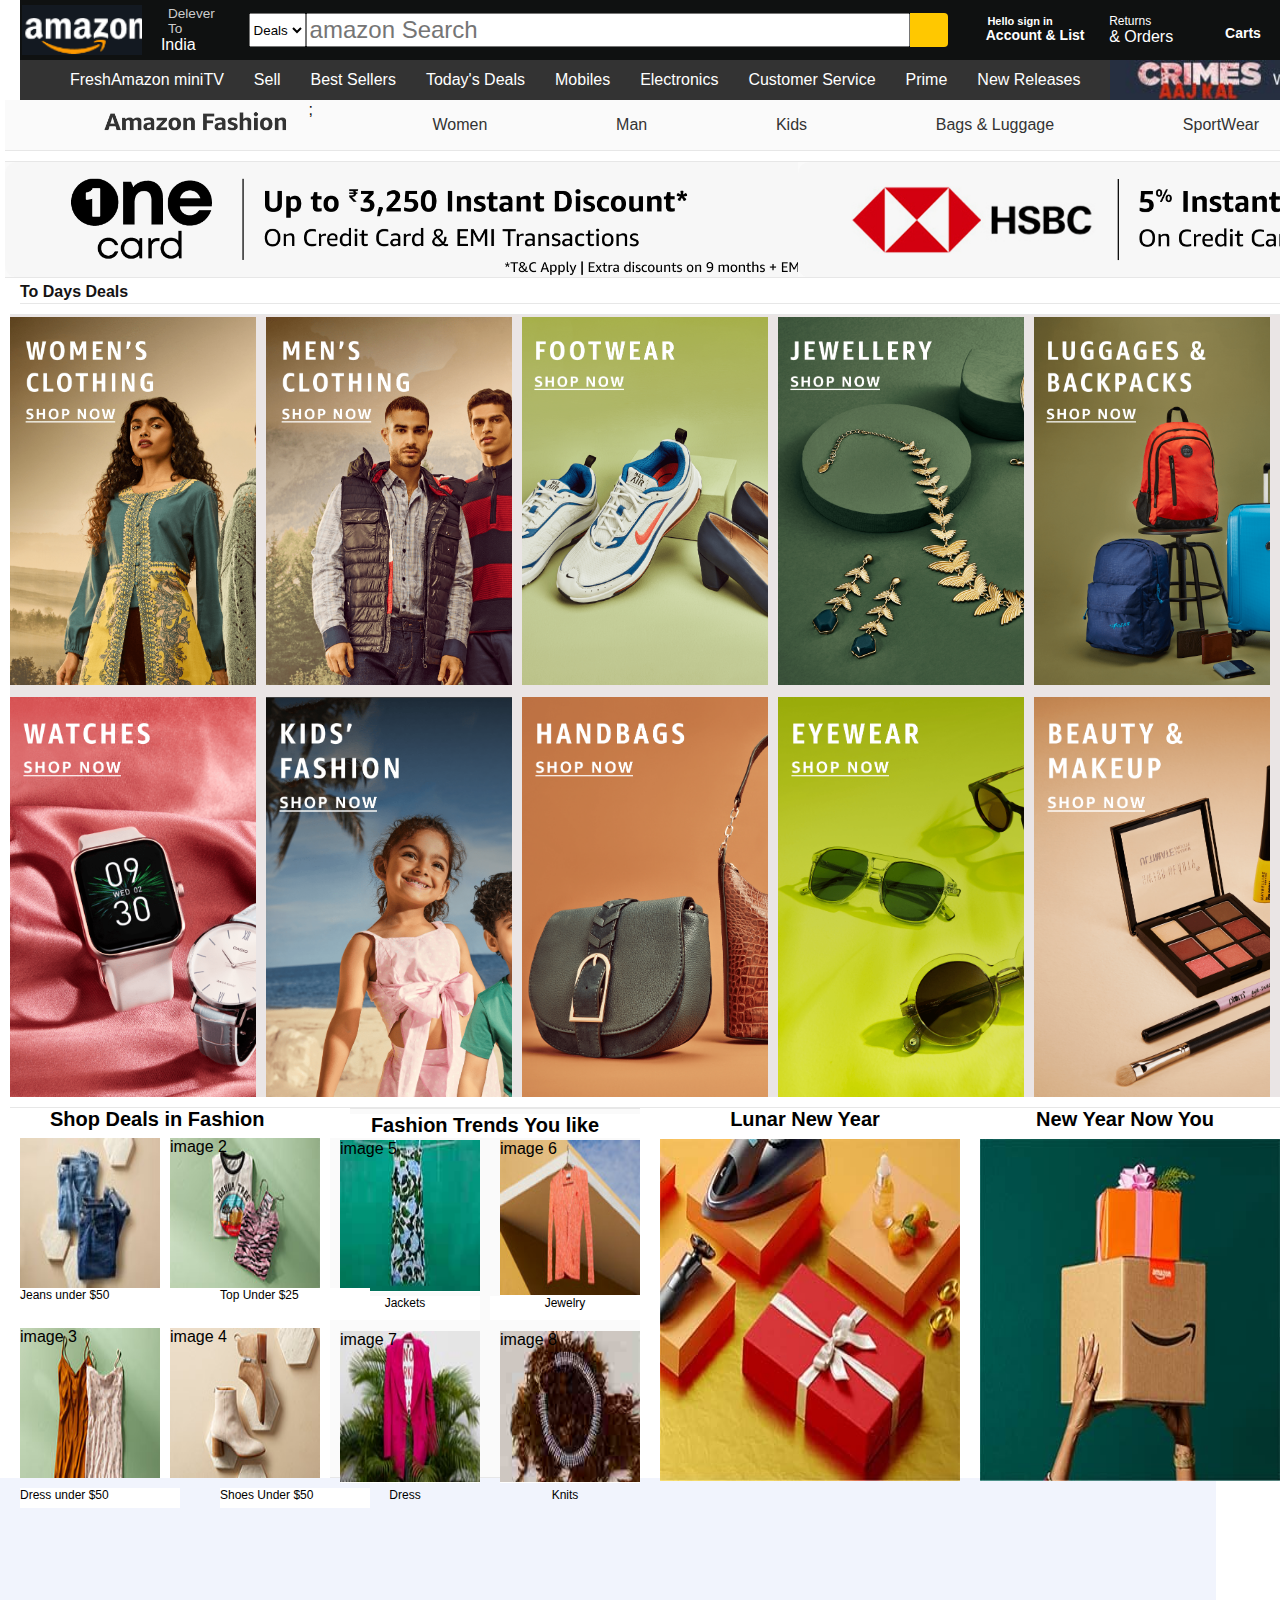
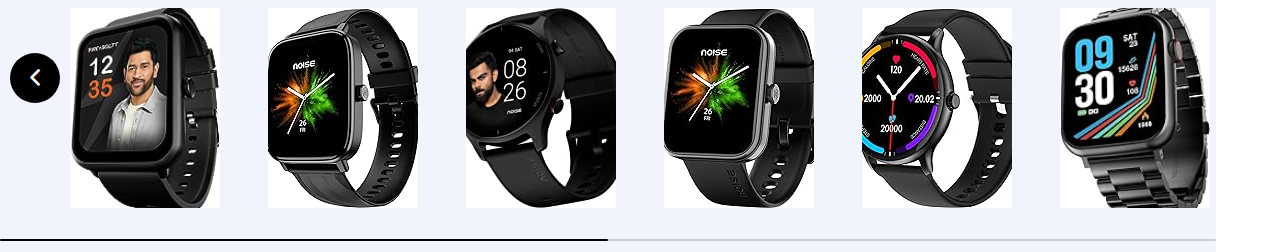
<file: index.html>
<!DOCTYPE html>
<html lang="en">
<head>
    <meta charset="UTF-8">
    <meta name="viewport" content="width=device-width, initial-scale=1.0">
    <link rel="stylesheet" href="https://cdnjs.cloudflare.com/ajax/libs/font-awesome/6.5.1/css/all.min.css" integrity="sha512-DTOQO9RWCH3ppGqcWaEA1BIZOC6xxalwEsw9c2QQeAIftl+Vegovlnee1c9QX4TctnWMn13TZye+giMm8e2LwA==" crossorigin="anonymous" referrerpolicy="no-referrer" />
   <!-- slider control Symbols -->
   <link rel="stylesheet" href="https://fonts.googleapis.com/css2?family=Material+Symbols+Rounded:opsz,wght,FILL,GRAD@48,400,0,0" />
    <title>amazon</title>
    <link rel="stylesheet" href="style.css">
    <script src="script.js" defer></script>
</head>

<body>
<header>
    <div class="navbar">
        <div class="nav-logo border">
            <div class="logo">

            </div>
        </div>
        <div class="nav-address border">
            <p class="add-first"> Delever To     </p>
            <div class="add-icon">
                <i class="fa-solid fa-location-dot"></i>
                <p class="add-second"> India</p>
            </div>
        </div>
        <!-- third box --> 

        <div class="search-input">

            
                <select class="select-options">
                    <option> Deals</option>
                  </select>
           
         
                <input placeholder="amazon Search" class="search-data">
         
            <div class="search-img">
                <i class="fa-solid fa-magnifying-glass"></i>
            </div>
        </div>

        <div class="account-list border">
            <p class="sign"> <span> Hello sign in </span></p>
            <p class="account-list"> <span> Account & List </span> </p>
        </div>
        <div class="returns-orders border">
            <p class="returns"><span> Returns</span></p>
            <p class="orders"><span> & Orders</span></p>
        </div>
        <div class="shopping-carts border">
          <p class="cart-image">  <span> <i class="fa-solid fa-cart-shopping"></i></span> </p> 
            <p class="carts">Carts</p>
        </div>
    </div>
  
</header>
<nav_menu>
<div class="menu_all">
    
            <p class="fresh_img">
                <i class="fa-solid fa-bars"></i>
                Fresh </p>
            <p class="fresh">Amazon miniTV</p>
            <p class="fresh"> Sell</p>
            <p class="fresh"> Best Sellers</p>
            <p class="fresh"> Today's Deals</p>
            <p class="fresh"> Mobiles </p> 
            <p class="fresh"> Electronics</p>
            <p class="fresh">Customer Service</p>
            <p class="fresh">Prime</p>
            <p class="fresh">New Releases</p>
            <div class="crime">
             
            </div>
</div>
</nav_menu>
<div class="nav-third">
        <div class="amazon-fashion">
          <img src="./images/amazon_fashion.png">;
        </div>
        <p class="wmk">Women</p>
        <p class="wmk">Man</p>
        <p class="wmk">Kids</p>
        <p class="wmk">Bags & Luggage</p>
        <p class="wmk">SportWear</p>
        <p class="wmk">Sales & Deals</p>

</div>
<!-- fourth nav bar-->
<div class="nav_line4">
<div class="one_card">
</div>
<div class="hsbc">
</div>
</div>

<!-- today deals-->
<div class="todays-deals">
    <span> To Days Deals</span>
</div>
<content>
<div class="todays">
    <div class="blocks-1"> </div>
    <div class="blocks-2"> </div>
    <div class="blocks-3"> </div>
    <div class="blocks-4"></div>
    <div class="blocks-5"></div>
    <div class="blocks-6"> </div>
    <div class="blocks-7"> </div>
    <div class="blocks-8"> </div>
    <div class="blocks-9"></div>
    <div class="blocks-10"></div>
</div>
<!-- multi grid contents-->
<div class="multi-grid-contents">
   
    <div class="multi-1">
       
        <div class="multi-inner-1">
           
    </div>
        <div class="multi-inner-2">image 2</div>
        <div class="multi-inner-3">image 3</div>
        <div class="multi-inner-4">image 4</div>
    </div>
    <div class="boat">
     
            <div class="upto75off"> Fashion Trends You like </div>
            <div class="multi-inner-5">image 5</div>
            <div class="multi-inner-6">image 6</div>
            <div class="price-5">Jackets  </div>
            <div class="price-6">Jewelry  </div>
           
            <div class="multi-inner-7">image 7</div>
            <div class="multi-inner-8">image 8</div>
            <div class="price-7">Dress  </div>
            <div class="price-8">Knits  </div>
         
        </div>

            <div class="Lunar-year">  Lunar New Year
                <div class="lunar-new"></div>
            </div>

            <div class="new-year-now-you">      New Year Now You
                <div class="new-year"></div>
            </div>

</div>

<div class="inner-text-1"> Shop Deals in Fashion </div>
<div class="inner-text-price_1"> Jeans under $50 </div>
<div class="inner-text-price_2"> Top Under  $25 </div>
<div class="inner-text-price_3"> Dress under $50 </div>
<div class="inner-text-price_4"> Shoes Under  $50 </div>

</content>

<!-- image slider control  --> 
<div class="slider-container">

    <div class="slider-wrapper">
        <button id="prev-slide" class="slide-button material-symbols-rounded">
            chevron_left
          </button>
          <button id="next-slide" class="slide-button material-symbols-rounded">
            chevron_right
          </button>
        <ul class="slider-image-list">
          <img class="image-item-1" src="./images/four_grid_images/image slider/img_1.jpg" alt="img-1" />
          <img class="image-item-1" src="./images/four_grid_images/image slider/img_2.jpg" alt="img-2" />
          <img class="image-item-1" src="./images/four_grid_images/image slider/img_3.jpg" alt="img-3" />
          <img class="image-item-1" src="./images/four_grid_images/image slider/img_4.jpg" alt="img-4" />
          <img class="image-item-1" src="./images/four_grid_images/image slider/img_5.jpg" alt="img-5" />
          <img class="image-item-1" src="./images/four_grid_images/image slider/img_6.jpg" alt="img-6" />
          <img class="image-item-1" src="./images/four_grid_images/image slider/img_7.jpg" alt="img-7" />
          <img class="image-item-1" src="./images/four_grid_images/image slider/img_8.jpg" alt="img-8" />
          <img class="image-item-1" src="./images/four_grid_images/image slider/img_9.jpg" alt="img-9" />
          <img class="image-item-1" src="./images/four_grid_images/image slider/img_10.jpg" alt="img-10" />
          <img class="image-item-1" src="./images/four_grid_images/image slider/img_11.jpg" alt="img-11" />
          <img class="image-item-1" src="./images/four_grid_images/image slider/img_12.jpg" alt="img-12" />
          <img class="image-item-1" src="./images/four_grid_images/image slider/img_13.jpg" alt="img-13" />
          <img class="image-item-1" src="./images/four_grid_images/image slider/img_14.jpg" alt="img-14" />
          <img class="image-item-1" src="./images/four_grid_images/image slider/img_15.jpg" alt="img-15" />
          <img class="image-item-1" src="./images/four_grid_images/image slider/img_16.jpg" alt="img-16" />
        </ul>
       
      </div>
      <div class="slider-scrollbar">
        <div class="scrollbar-track">
          <div class="scrollbar-thumb"></div>
        </div>
      </div>
    </div>



<!-- https://www.youtube.com/watch?v=ESnrn1kAD4E-->

</body>
</html>
</file>
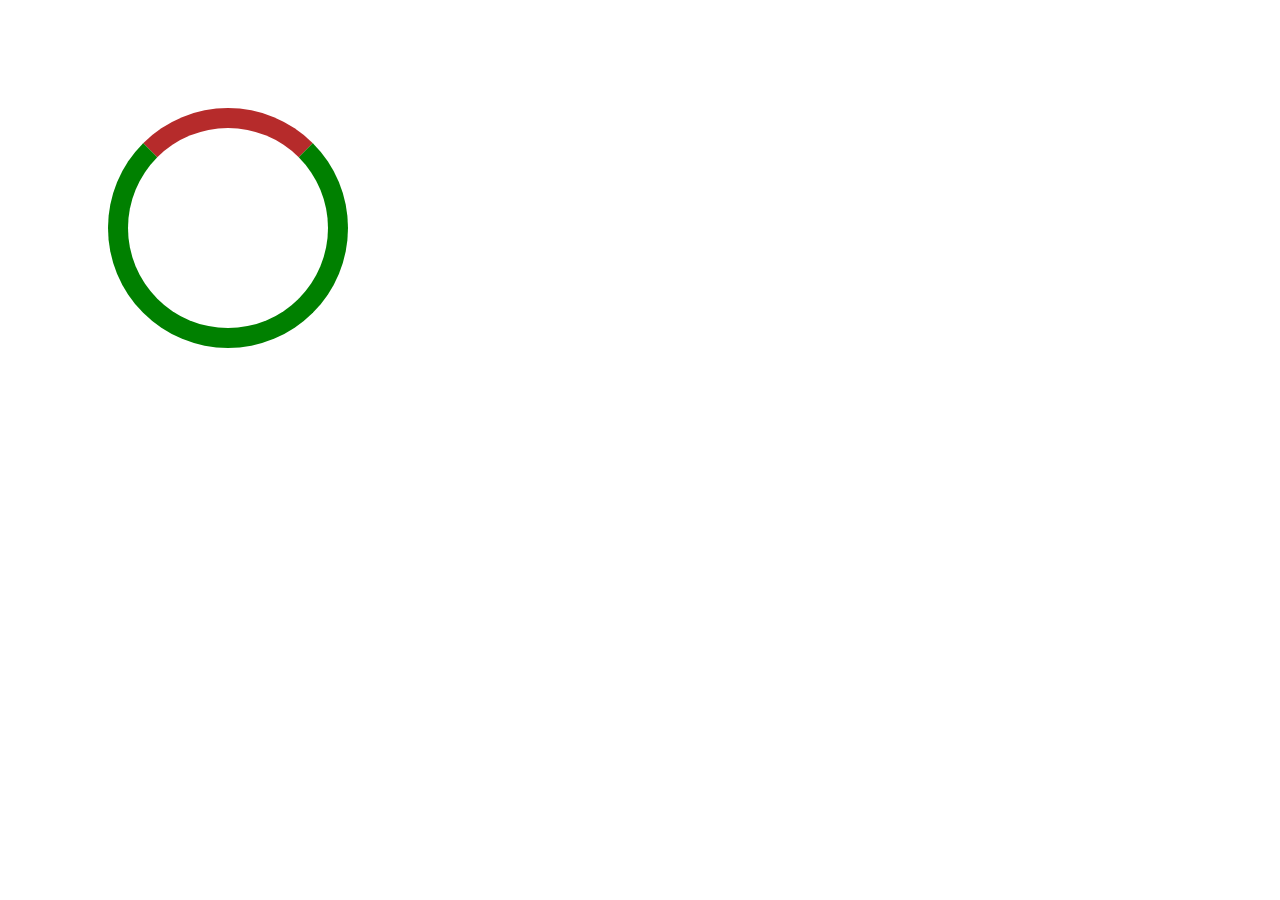
<file: circle.html>
<!DOCTYPE html>
<html lang="en">
<head>
    <meta charset="UTF-8">
    <meta name="viewport" content="width=device-width, initial-scale=1.0">
    <link rel="stylesheet" href="circle.css">
    <title>Document</title>
</head>
<body>
  <div class="loader" >

  </div>
</body>
</html>
</file>
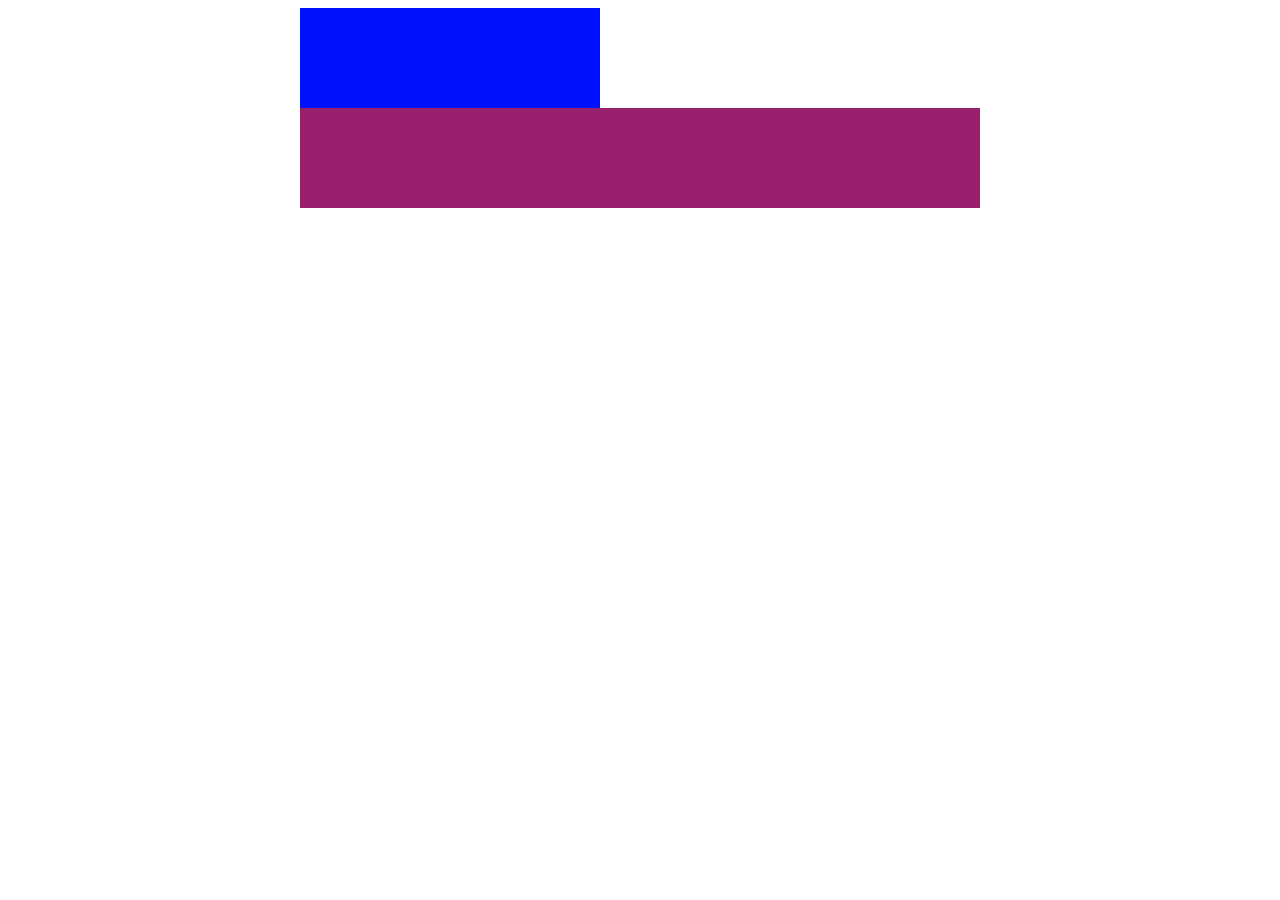
<file: demo1.html>
<!DOCTYPE html>
<html lang="en">
<head>
    <meta charset="UTF-8">
    <meta name="viewport" content="width=device-width, initial-scale=1.0">
    <link rel="stylesheet" href="main.css">
    
    <title>Document</title>
</head>
<body>
    <div id="box1">

    </div>
    <div id="box2">

    </div>
</body>
</html>
</file>
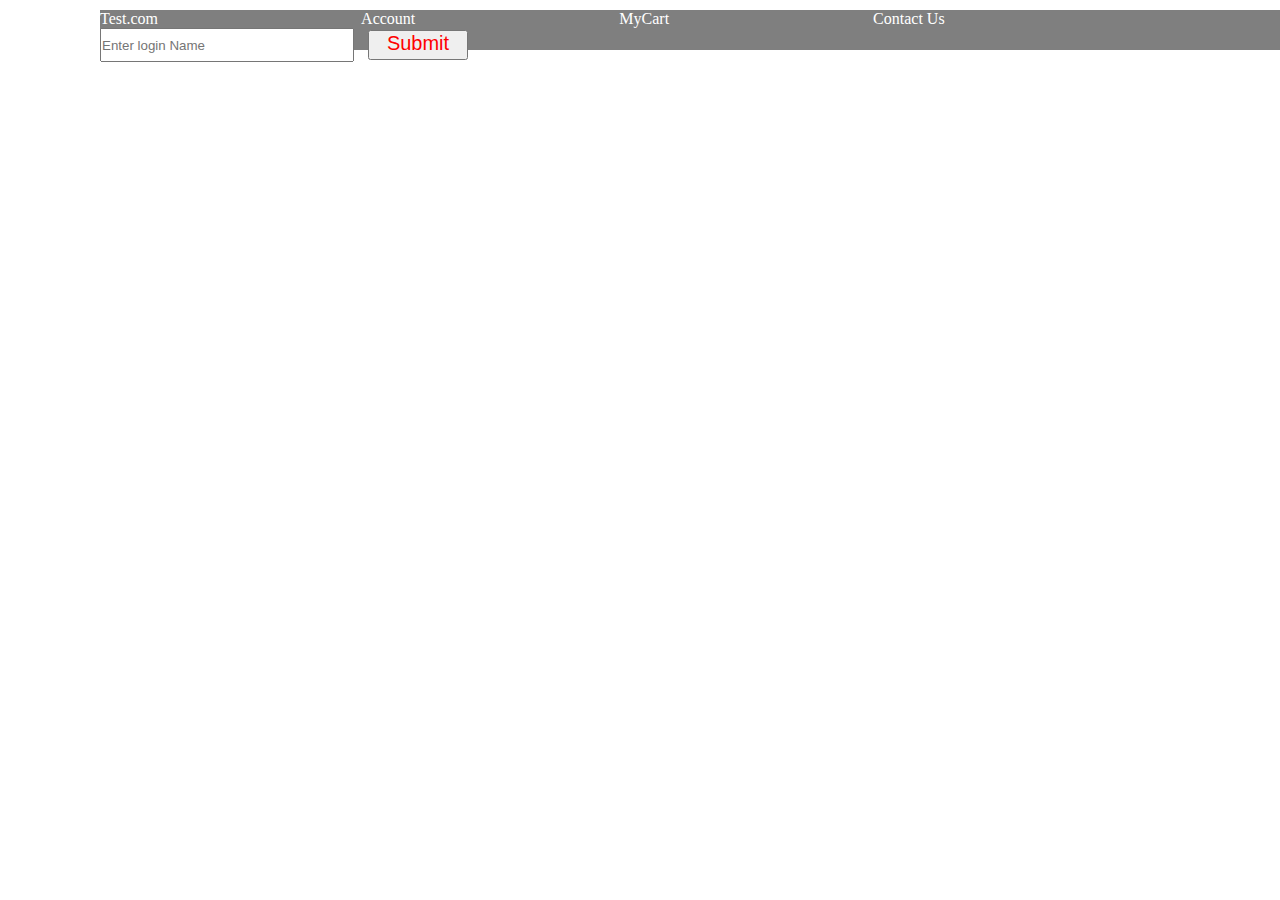
<file: navigation.html>
<!DOCTYPE html>
<html lang="en">
<head>
    <meta charset="UTF-8">
    <meta name="viewport" content="width=device-width, initial-scale=1.0">
    <link rel="stylesheet" href="navigation.css">

    <title>Document</title>
</head>
<body>
    <div id="navigation">
        <a>Test.com</a>
        <a>Account</a>
        <a>MyCart</a>
        <a>Contact Us</a>
        <input placeholder="Enter login Name">
        <button>Submit</button>
    </div>
    <div>
        
    </div>
</body>
</html>
</file>
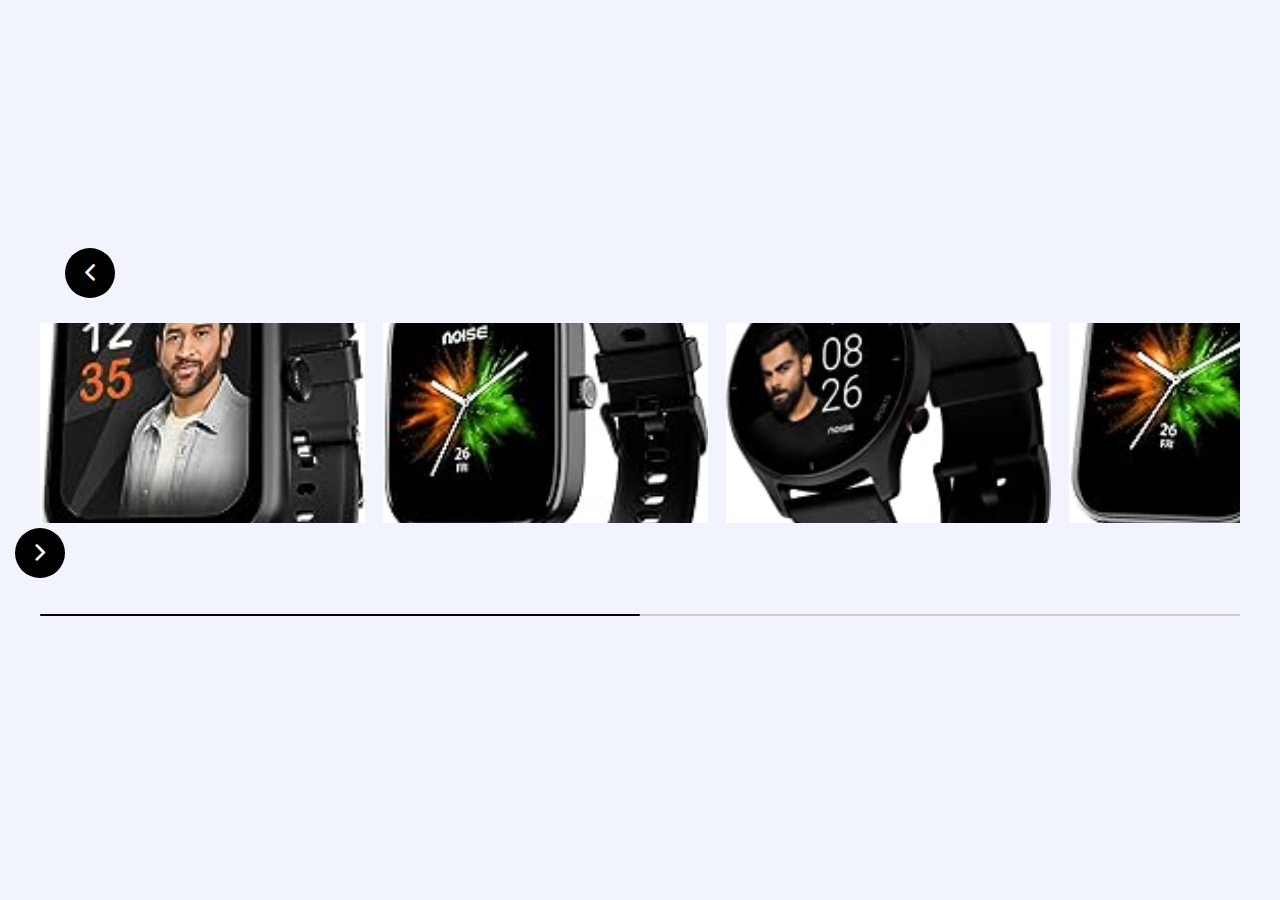
<file: slider.html>
<!DOCTYPE html>
<!-- Coding By CodingNepal - www.codingnepalweb.com -->
<html lang="en">
  <head>
    <meta charset="UTF-8" />
    <meta name="viewport" content="width=device-width, initial-scale=1.0" />
    <title>Image Slider in HTML CSS and JavaScript | CodingNepal</title>
    <!-- Google Fonts Link For Icons -->
    <link rel="stylesheet" href="https://fonts.googleapis.com/css2?family=Material+Symbols+Rounded:opsz,wght,FILL,GRAD@48,400,0,0" />
    <link rel="stylesheet" href="slider.css" />
    <script src="script.js" defer></script>
  </head>
  <body>
    <div class="container">
      <div class="slider-wrapper">
        <button id="prev-slide" class="slide-button material-symbols-rounded">
          chevron_left
        </button>
        <div class="image-list">
         <!--  <img class="image-item" src="images/img-1.jpg" alt="img-1" />
          <img class="image-item" src="images/img-2.jpg" alt="img-2" />
          <img class="image-item" src="images/img-3.jpg" alt="img-3" />
          <img class="image-item" src="images/img-4.jpg" alt="img-4" />
          <img class="image-item" src="images/img-5.jpg" alt="img-5" />
          <img class="image-item" src="images/img-6.jpg" alt="img-6" />
          <img class="image-item" src="images/img-7.jpg" alt="img-7" />
          <img class="image-item" src="images/img-8.jpg" alt="img-8" />
          <img class="image-item" src="images/img-9.jpg" alt="img-9" />
          <img class="image-item" src="images/img-10.jpg" alt="img-10" /> -->
          <img class="image-item" src="./images/four_grid_images/image slider/img_1.jpg" alt="img-1" />
          <img class="image-item" src="./images/four_grid_images/image slider/img_2.jpg" alt="img-2" />
          <img class="image-item" src="./images/four_grid_images/image slider/img_3.jpg" alt="img-3" />
          <img class="image-item" src="./images/four_grid_images/image slider/img_4.jpg" alt="img-4" />
          <img class="image-item" src="./images/four_grid_images/image slider/img_5.jpg" alt="img-5" />
          <img class="image-item" src="./images/four_grid_images/image slider/img_6.jpg" alt="img-6" />
          <img class="image-item" src="./images/four_grid_images/image slider/img_7.jpg" alt="img-7" />
          <img class="image-item" src="./images/four_grid_images/image slider/img_8.jpg" alt="img-8" />
          <img class="image-item" src="./images/four_grid_images/image slider/img_9.jpg" alt="img-9" />
          <img class="image-item" src="./images/four_grid_images/image slider/img_10.jpg" alt="img-10" />
          <img class="image-item" src="./images/four_grid_images/image slider/img_11.jpg" alt="img-11" />
          <img class="image-item" src="./images/four_grid_images/image slider/img_12.jpg" alt="img-12" />
          <img class="image-item" src="./images/four_grid_images/image slider/img_13.jpg" alt="img-13" />
          <img class="image-item" src="./images/four_grid_images/image slider/img_14.jpg" alt="img-14" />
          <img class="image-item" src="./images/four_grid_images/image slider/img_15.jpg" alt="img-15" />
          <img class="image-item" src="./images/four_grid_images/image slider/img_16.jpg" alt="img-16" />
         </div>
        <button id="next-slide" class="slide-button material-symbols-rounded">
          chevron_right
        </button>
      </div>
      <div class="slider-scrollbar">
        <div class="scrollbar-track">
          <div class="scrollbar-thumb"></div>
        </div>
      </div>
    </div>
  </body>
</html>
</file>
<file: style.css>
*{
    margin: 0;
    font-family: Arial, Helvetica, sans-serif;
    border: border-box;
}
.navbar{
    height: 60px;
    background-color: #0f1111;
    color:white;
    display: flex;
    align-items: center;
    margin-left: 20px;
    justify-content: space-evenly;
}
.nav-logo{
    height: 50px;
    width: 120px;

}
.logo{
    background-image: url("./images/amazon_logo.png");
   background-size: cover;
    height:50px;
    width:100%;

}
.border{
    border:2px solid transparent
}
.border:hover
{
    border:2px solid white;
}
.search-data:hover{
    border:3px #da9125 solid;
}
/* box two */
.nav-address{
    margin-left: 10px;
    }
.add-icon{
    display: flex;
    align-items: center;
}
.add-first{
    color:#cccccc;
    font-size: 0.85em;
    margin-left: 12px;
}
.add-second{
    font-size: 1em;
    margin-left: 5px;
}
/* third box */

.search-input{
    display: flex;
    width:700px;
     margin-left: 14px;
   border-top-left-radius: 4px;
   border-bottom-left-radius: 4px;
   }
 
    .search-data{
    width: 100%;
    font-size: 1.5rem;

    }
  
   .search-img   {
    width:45px;
    display: flex;
    justify-content: center;
    align-items: center;
    border-top-right-radius: 4px;
    border-bottom-right-radius: 4px;
    background-color: hsl(47, 100%, 50%);

   }
   /* account list */
   .account-list{
    width: 150px;
    height: 50px;
    margin-left: 15px;
    text-align: center;
    align-items: center;
    margin-left: 5px;
   
   }
   .sign{   
    width: 70px;
    color:#ffffff;
    font-size: 11px;
    margin-top: 10px;
    margin-left: 30px;
    
   }
   .account-list{
    font-weight: 700;
    font-size: 14px;
   }
   .returns-orders{
    width:80px;
    }
    .returns{
        width:58px;
        color:#ffffff;
        font-size: 12px;
    }
    .orderss{
        width:59px;
        color:#ffffff;
        font-weight: 700;
        font-size: 14px;
    }
    /* shopping carts*/
    .shopping-carts{
        display: flex;
        width: 85px;
        text-align: center;
        align-items: center;
    }
    .cart-image{
        width: 40px;
        text-align: center;
        align-items: center; 
        
    }
    .carts{
        width: 30px;
        margin-top:5px;
        font-size: 14px;
        font-weight: 700;
        margin-left:-8px;
    }
    /* menu all*/
    .menu_all{
        width:1609px;
        height: 40px;
        display: flex;
        text-align: center;
        align-items: center;
       background-color: rgba(0,0,0,0.8);
        color:#ffffff;
        margin-left: 20px;
    }
    .fresh{
        justify-content: space-evenly;
        color:#FFFFFF; 
        margin-right: 30px;
    }
    .crime{
        display: flex;
        background-image: url("./images/crime.jpg");
        background-size: cover;
        width: 400px;
        height: 40px;
    }
    .fresh_img{
        margin-left: 50px;
    }
    /* third nav bar */
    .nav-third{
        width:1612px;
        height: 50px;
        display: flex;
        text-align: center;
        align-items: center;
      background-color: #fafafa;
        color:#141313;
        margin-left: 5px;
        justify-content: space-evenly;
        border-bottom: 1px solid #e7e7e7;
    }
    .wmk{
        justify-content: space-evenly;
        color:#333333; 
        /*margin-right: 30px;*/
    }
    .amazon-fashion{
        display: flex;
        background-size: cover;
        height: 48px;
       width: 200px;   
       margin-left: -30px;   
       
    }
    /* fourth nav bar */
    .nav_line4{
        margin-top:10px;
        width:1612px;
        height: 115px;
        display: flex;
        margin-left: 5px;
        margin-right: 10px;
        justify-content: space-evenly;
        border-bottom: 1px solid #e7e7e7;
        border-top: 1px solid #e7e7e7;
        background-color: #fafafa;
        align-items: center;
   }
   
    .one_card{
        width:50%;
        height: 115px;
        display: flex;
        background-size: cover;
        background-image: url("./images//third_vav_img1.png") ;
        vertical-align: top;
     }
     .hsbc{
        width:51%;
        height: 115px;
        display: flex;
      
        background-size: cover;
        background-image: url("./images//third_vav_img2.png") ;
        vertical-align: top;
        margin-right:10px;
     }
     /* today deals */
     .todays-deals{
        width:100%;
        height:20px;
        color:#141313;
        position:relative;
        margin-top:5px;
        margin-left:20px;
        align-items: center;
        font-weight: 700;
        border-bottom: 1px solid #e7e7e7;
     }
   
     .todays{
        position: relative;
        margin-top: 10px;
        display: grid;
        grid-template-columns: repeat(5,1fr);
        background-color: #eae5e5;
        
     
        grid-template-rows: 370px;    
        grid-gap:10px 10px;
        border-top: 1px solid #e7e7e7;
        margin-left: 10px;
       
     }
     .blocks-1{
        background-image: url(./images/grid_1.png);
        background-size: cover;
        margin-top: 2px;
     }
     .blocks-2{
        background-image: url(./images/grid_2.png);
        background-size: cover;
                margin-top: 2px;
     }
     .blocks-3{
        background-image: url(./images/grid_3.png);
        background-size: cover;
        margin-top: 2px;
     }
     .blocks-4{
        background-image: url(./images/grid_4.png);
        background-size: cover;
       
        margin-top: 2px;
     }
     .blocks-5{
        background-image: url(./images/grid_5.png);
        background-size: cover;
        margin-top: 2px;
        margin-right: 10px;
     }
     .blocks-6{
        /*width:px;*/
        height:400px;
        background-image: url(./images/grid_6.png);
        background-size: cover;
        margin-top: 2px;
        
     }
     .blocks-7{
        background-image: url(./images/grid_7.png);
        background-size: cover;
                margin-top: 2px;
     }
     .blocks-8{
        background-image: url(./images/grid_8.png);
        background-size: cover;
        margin-top: 2px;
     }
     .blocks-9{
        background-image: url(./images/grid_9.png);
        background-size: cover;
       
        margin-top: 2px;
     }
     .blocks-10{
        background-image: url(./images/grid_10.png);
        background-size: cover;
        margin-top: 2px;
        margin-right: 10px;
     }
     /* mutli grid contents */
     .multi-grid-contents{
        display: grid;
        position: relative;
        margin-top: 10px;
      
        grid-template-columns: repeat(4,1fr);
        background-color:white;
          
        grid-template-rows: 370px;    
        grid-gap:10px 10px;
        border-top: 1px solid #e7e7e7;
        margin-left: 10px;
         }
         .multi-1{
            display: grid;
            grid-template-columns: repeat(2,1fr);
        background-color:white;         
        grid-gap:10px 10px;
         

         }
        .multi-inner-1{
            background-image: url(./images/four_grid_images/grid_1_1_2.jpg);
            background-size:100% 100%;
            background-repeat: no-repeat;
            margin-top: 30px;
            margin-left:10px;
           
         

        }
     .multi-inner-2{
            background-image: url(./images/four_grid_images/grid_2.jpg);
            
            background-size:100% 100%;
            background-repeat: no-repeat;
            margin-top: 30px;
        }
        .multi-inner-3{
            background-image: url(./images/four_grid_images/grid_3.jpg);
            
            background-size:100% 100%;
          
            background-repeat: no-repeat;
            margin-top: 30px;
            margin-left:10px;
           
        }
        .multi-inner-4{
            background-image: url(./images/four_grid_images/grid_4.jpg);
            background-size:100% 100%;
            background-repeat: no-repeat;
            margin-top: 30px;
        }
        .inner-text-1{
            display:flex;
            position:absolute;
            margin-top:-370px;
            margin-left: 50px;
            background-color:white;
            width:300px;
            height: 30px;
           text-align: center;
            font-size: 20px;
            font-weight: 700;

        }
        .inner-text-price_1{
            display:flex;
            position:absolute;
            margin-top:-190px;
            margin-left: 20px;
            background-color:white;
            width:160px;
            height: 20px;
           text-align: center;
           font-size: 12px;
          
        }
        .inner-text-price_2{
            display:flex;
            position:absolute;
            margin-top:-190px;
            margin-left: 220px;
            background-color:white;
            width:150px;
            height: 20px;
           text-align: center; 
           font-size: 12px;
        }
/* code for setting price in grid box 1*/
        .inner-text-price_3{
            display:flex;
            position:absolute;
            margin-top:10px;
            margin-left: 20px;
            background-color:white;
            width:160px;
            height: 20px;
           text-align: center;
           font-size: 12px;
          
        }
        .inner-text-price_4{
            display:flex;
            position:absolute;
            margin-top:10px;
            margin-left: 220px;
            background-color:white;
            width:150px;
            height: 20px;
           text-align: center; 
           font-size: 12px;
        }
        /* second innder box */

        .boat{
            display: grid;
            grid-template-columns: repeat(2,1fr);
            grid-template-rows: 8% 40% 4% 40% 4%;
            background-color:#FaFaFa;        
           grid-gap:10px 10px;
            border-top: 1px solid #e7e7e7;
            border-bottom: 1px solid #e7e7e7;
            }
        .upto75off{
            display:grid;
            grid-column: 1/3;  
            grid-row: 1/2; 
            text-align: center;      
            position:relative;
            margin-top: 5px;
            vertical-align: middle;
            background-color:#ffffff;  
            font-size:20px;
            font-weight: 700;  
            
          
            
         }
        .multi-inner-5{
            background-image: url(./images/four_grid_images/grid_5.jpg);
            
            background-size:100% 100%;
            background-repeat: no-repeat;
             margin-top : -8px;
            margin-left:10px;
            margin-bottom: 4px;
            background-color:#ffffff;    
        }
        .multi-inner-6{
            background-image: url(./images/four_grid_images/grid_6.jpg);
            
            background-size:100% 100%;
          
            background-repeat: no-repeat;
            margin-top: -8px;
            margin-left:10px;
            background-color:#ffffff;    
        }
        .multi-inner-7{
            background-image: url(./images/four_grid_images/grid_7.jpg);
            
            background-size:100% 100%;
          
            background-repeat: no-repeat;
            margin-left:10px;
            position: relative;
            margin-top: 1px;
            margin-bottom: -5px;
            background-color:#ffffff;    
        }
     
        .multi-inner-8{
            background-image: url(./images/four_grid_images/grid_8.jpg);
            
            background-size:100% 100%;
          
            background-repeat: no-repeat;
            margin-left:10px;
            position: relative;
            margin-top: 1px;
            margin-bottom: -5px;
            background-color:#ffffff;    
            
        }
        .price-5{
            display:grid;
            grid-column: 1/2;  
           
            text-align: center;      
          
            font-size:12px;
            position: relative;
            margin-top: -10px;
            background-color:#ffffff;    
        }
        .price-6{
            display:grid;
            grid-column: 2/3;  
           
            text-align: center;  
            background-color:#ffffff;        
          
            font-size:12px;
            position: relative;
            margin-top: -10px;
        }
        .price-7{
            display:grid;
            grid-column: 1/2;  
           
            text-align: center;      
          
            font-size:12px;
        }
        .price-8{
            display:grid;
            grid-column: 2/3;  
           
            text-align: center;      
           
            font-size:12px;
        }
        .Lunar-year{
            
            display:grid;
            grid-template-rows: 8% 90%;
            text-align: center;      
           
            font-size:20px;
            font-weight: 700;
        }
        /* nunar year card*/
        .lunar-new{
            background-image: url(./images/four_grid_images/grid_9.jpg);
            
            background-size:100% 100%;
          
            background-repeat: no-repeat;
            margin-left:10px;
            position: relative;
            margin-top: 1px;
            margin-bottom: -10px;
            background-color:#ffffff;  

        }
        .new-year-now-you{
            display:grid;
            grid-template-rows: 8% 90%;
            text-align: center;      
                    
            font-size:20px;
            font-weight: 700;
            
        }
        /* new year card */
        .new-year{
            background-image: url(./images/four_grid_images/grid_10.jpg);
            
            background-size:100% 100%;
          
            background-repeat: no-repeat;
            margin-left:10px;
            position: relative;
            margin-top: 1px;
            margin-bottom: -10px;
            background-color:#ffffff;  
        }

        /* code for image slider */
      
  .slider-container {

    max-width: 1600px;
    width: 95%;
   background: #f1f4fd;

  }
  
  .slider-wrapper {
    position: relative;
  }
  
  .slider-wrapper .slide-button {
    position: relative;
    top: 20px;
    margin-left:30px;
    outline: none;
    border: none;
    height: 50px;
    width: 50px;
    z-index: 5;
    color: #fff;
    display: flex;
    cursor: pointer;
    font-size: 2.2rem;
    background: #000000;
    align-items: center;
    justify-content: center;
    border-radius: 50%;
    transform: translateY(-50%);
  }
  
  .slider-wrapper .slide-button:hover {
    background: #404040;
  }
  
  .slider-wrapper #prev-slide {
   position:relative;
    left: -20px;
    top : 200px;
   
  }
  
.slider-wrapper #next-slide {

    position:relative;
   margin-left: 1400px;
   top : 160px;


  }
  
  .slider-wrapper .slider-image-list {
    display: grid;
    grid-template-columns: repeat(16, 1fr);
    gap: 18px;
    font-size: 0;
    list-style: none;
    margin-bottom: 20px;
    overflow-x: auto;
    scrollbar-width: none;
    height: 200px;
    margin-top: 30px;
  }
  
  .slider-wrapper .slider-image-list::-webkit-scrollbar {
    display: none;
  }
  
  .slider-wrapper .slider-image-list .image-item-1 {
    width: 150px;
    height: 200px;
    object-fit: cover;
    margin-left: 30px;
    
  }
  
  .slider-container .slider-scrollbar {
    height: 24px;
    width: 100%;
    display: flex;
    align-items: center;
  }
  
  .slider-scrollbar .scrollbar-track {
    background: #ccc;
    width: 100%;
    height: 2px;
    display: flex;
    align-items: center;
    border-radius: 4px;
    position: relative;
  }
  
  .slider-scrollbar:hover .scrollbar-track {
    height: 4px;
  }
  
  .slider-scrollbar .scrollbar-thumb {
    position: absolute;
    background: #000;
    top: 0;
    bottom: 0;
    width: 50%;
    height: 100%;
    cursor: grab;
    border-radius: inherit;
  }
  
  .slider-scrollbar .scrollbar-thumb:active {
    cursor: grabbing;
    height: 8px;
    top: -2px;
  }
  
  .slider-scrollbar .scrollbar-thumb::after {
    content: "";
    position: absolute;
    left: 0;
    right: 0;
    top: -10px;
    bottom: -10px;
  }
  
  /* Styles for mobile and tablets */
  @media only screen and (max-width: 1023px) {
    .slider-wrapper .slide-button {
      display: none !important;
    }
  
    .slider-wrapper .slider-image-list {
      gap: 10px;
      margin-bottom: 15px;
      scroll-snap-type: x mandatory;
    }
  
    .slider-wrapper .slider-image-list .image-item-1 {
      width: 150spx;
      height: 380px;
    }
  
    .slider-scrollbar .scrollbar-thumb {
      width: 20%;
    }
}
</file>
<file: circle.css>
.loader{
    position:fixed;
    margin-top: 100px;
    margin-left:100px ;
    width:200px;
    height: 200px;
    border-radius: 50%;
    border:20px solid green;
    border-top: 20px solid rgb(182, 43, 43);
    animation: spinanimation 3s;

}
.loader:hover{
    animation: spinanimation;
}
@keyframes spinanimation {
    from{
        transfrom: rotate(0 deg);
    }
    to{
        transfrom: rotate(360 deg);
    }
    
}
</file>
<file: main.css>
*{
    margin-left: 100px;
    margin-right: 100px;

}
#box1{
    height: 100px;
    width: 300px;
    background-color: rgb(0, 17, 255);
}
#box2{
   
    height: 100px;
    width: 30%x;
    background-color: rgb(151, 31, 107);
}
</file>
<file: navigation.css>
*{    
  margin:0;
  padding: 0;
   
}
#navigation{
    background-color: rgba(0,0,0,.5);
    color:white;
   text-decoration: none;
   margin-left:100px;
   margin-top: 10px;
   height: 40px;
  
}
a{
    margin-right: 200px;
}
button{
    font-size:20px;
    color:red;
    width: 100px;
    height: 30px;
    padding-bottom: 15px;
    
}
input{  
    width:250px;
    height: 30px;
    margin-right: 10px;
 

}
</file>
<file: slider.css>
* {
    margin: 0;
    padding: 0;
    box-sizing: border-box;
  }
  
  body {
    display: flex;
    align-items: center;
    justify-content: center;
    min-height: 100vh;
    background: #f1f4fd;
  }
  
  .container {
    max-width: 1200px;
    width: 95%;

  }
  
  .slider-wrapper {
    position: relative;
  }
  
  .slider-wrapper .slide-button {
    position: absolute;
    top: 50%;
    outline: none;
    border: none;
    height: 50px;
    width: 50px;
    z-index: 5;
    color: #fff;
    display: flex;
    cursor: pointer;
    font-size: 2.2rem;
    background: #000;
    align-items: center;
    justify-content: center;
    border-radius: 50%;
    transform: translateY(-50%);
  }
  
  .slider-wrapper .slide-button:hover {
    background: #404040;
  }
  
#prev-slide {
   position:relative;
    left: 25px;
   
  }
  
#next-slide {
    position:relative;
    right: 25px;
  }
  
  .slider-wrapper .image-list {
    display: grid;
    grid-template-columns: repeat(16, 1fr);
    gap: 18px;
    font-size: 0;
    list-style: none;
    margin-bottom: 30px;
    overflow-x: auto;
    scrollbar-width: none;
    height: 200px;
  }
  
  .slider-wrapper .image-list::-webkit-scrollbar {
    display: none;
  }
  
  .slider-wrapper .image-list .image-item {
    width: 325px;
    height: 200px;
    object-fit: cover;
    
  }
  
  .container .slider-scrollbar {
    height: 24px;
    width: 100%;
    display: flex;
    align-items: center;
  }
  
  .slider-scrollbar .scrollbar-track {
    background: #ccc;
    width: 100%;
    height: 2px;
    display: flex;
    align-items: center;
    border-radius: 4px;
    position: relative;
  }
  
  .slider-scrollbar:hover .scrollbar-track {
    height: 4px;
  }
  
  .slider-scrollbar .scrollbar-thumb {
    position: absolute;
    background: #000;
    top: 0;
    bottom: 0;
    width: 50%;
    height: 100%;
    cursor: grab;
    border-radius: inherit;
  }
  
  .slider-scrollbar .scrollbar-thumb:active {
    cursor: grabbing;
    height: 8px;
    top: -2px;
  }
  
  .slider-scrollbar .scrollbar-thumb::after {
    content: "";
    position: absolute;
    left: 0;
    right: 0;
    top: -10px;
    bottom: -10px;
  }
  
  /* Styles for mobile and tablets */
  @media only screen and (max-width: 1023px) {
    .slider-wrapper .slide-button {
      display: none !important;
    }
  
    .slider-wrapper .slider-image-list {
      gap: 10px;
      margin-bottom: 15px;
      scroll-snap-type: x mandatory;
    }
  
    .slider-wrapper .image-list .slider-image-item {
      width: 280px;
      height: 380px;
    }
  
    .slider-scrollbar .scrollbar-thumb {
      width: 20%;
    }
  }
</file>
